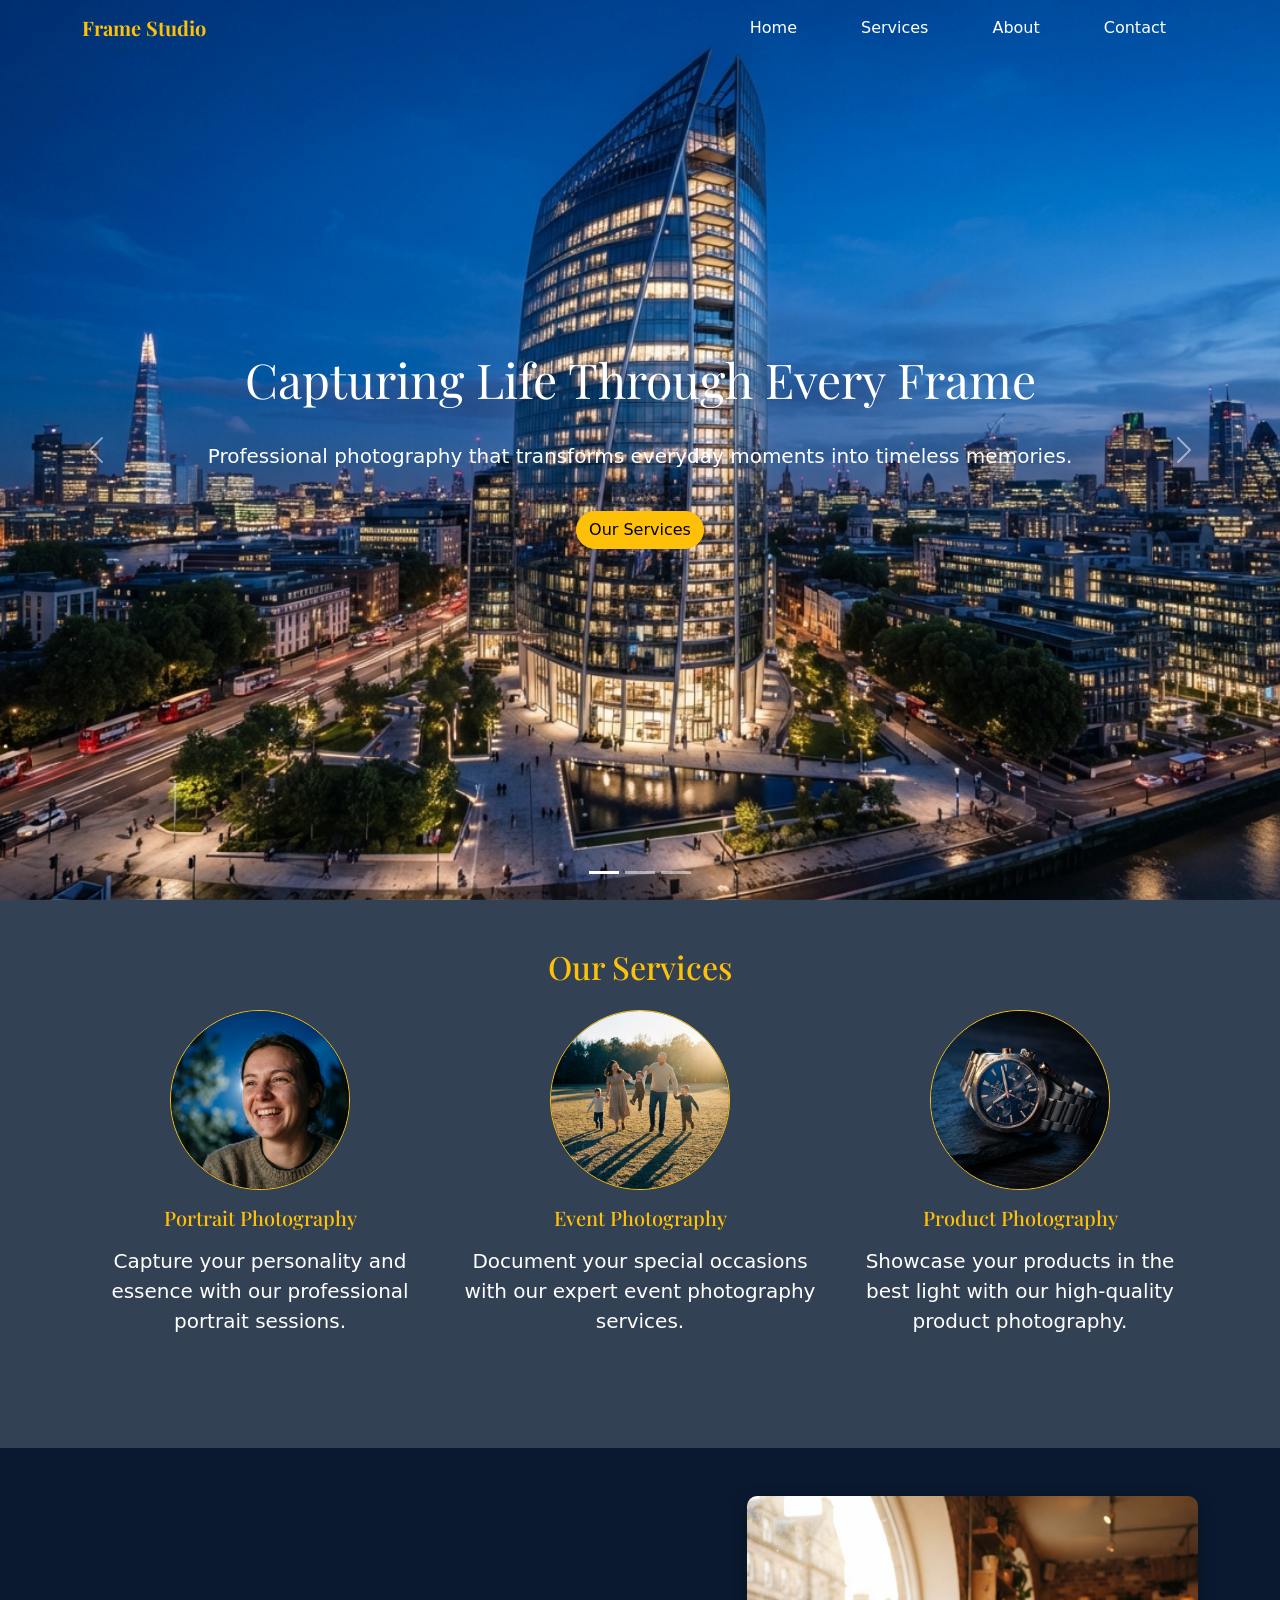
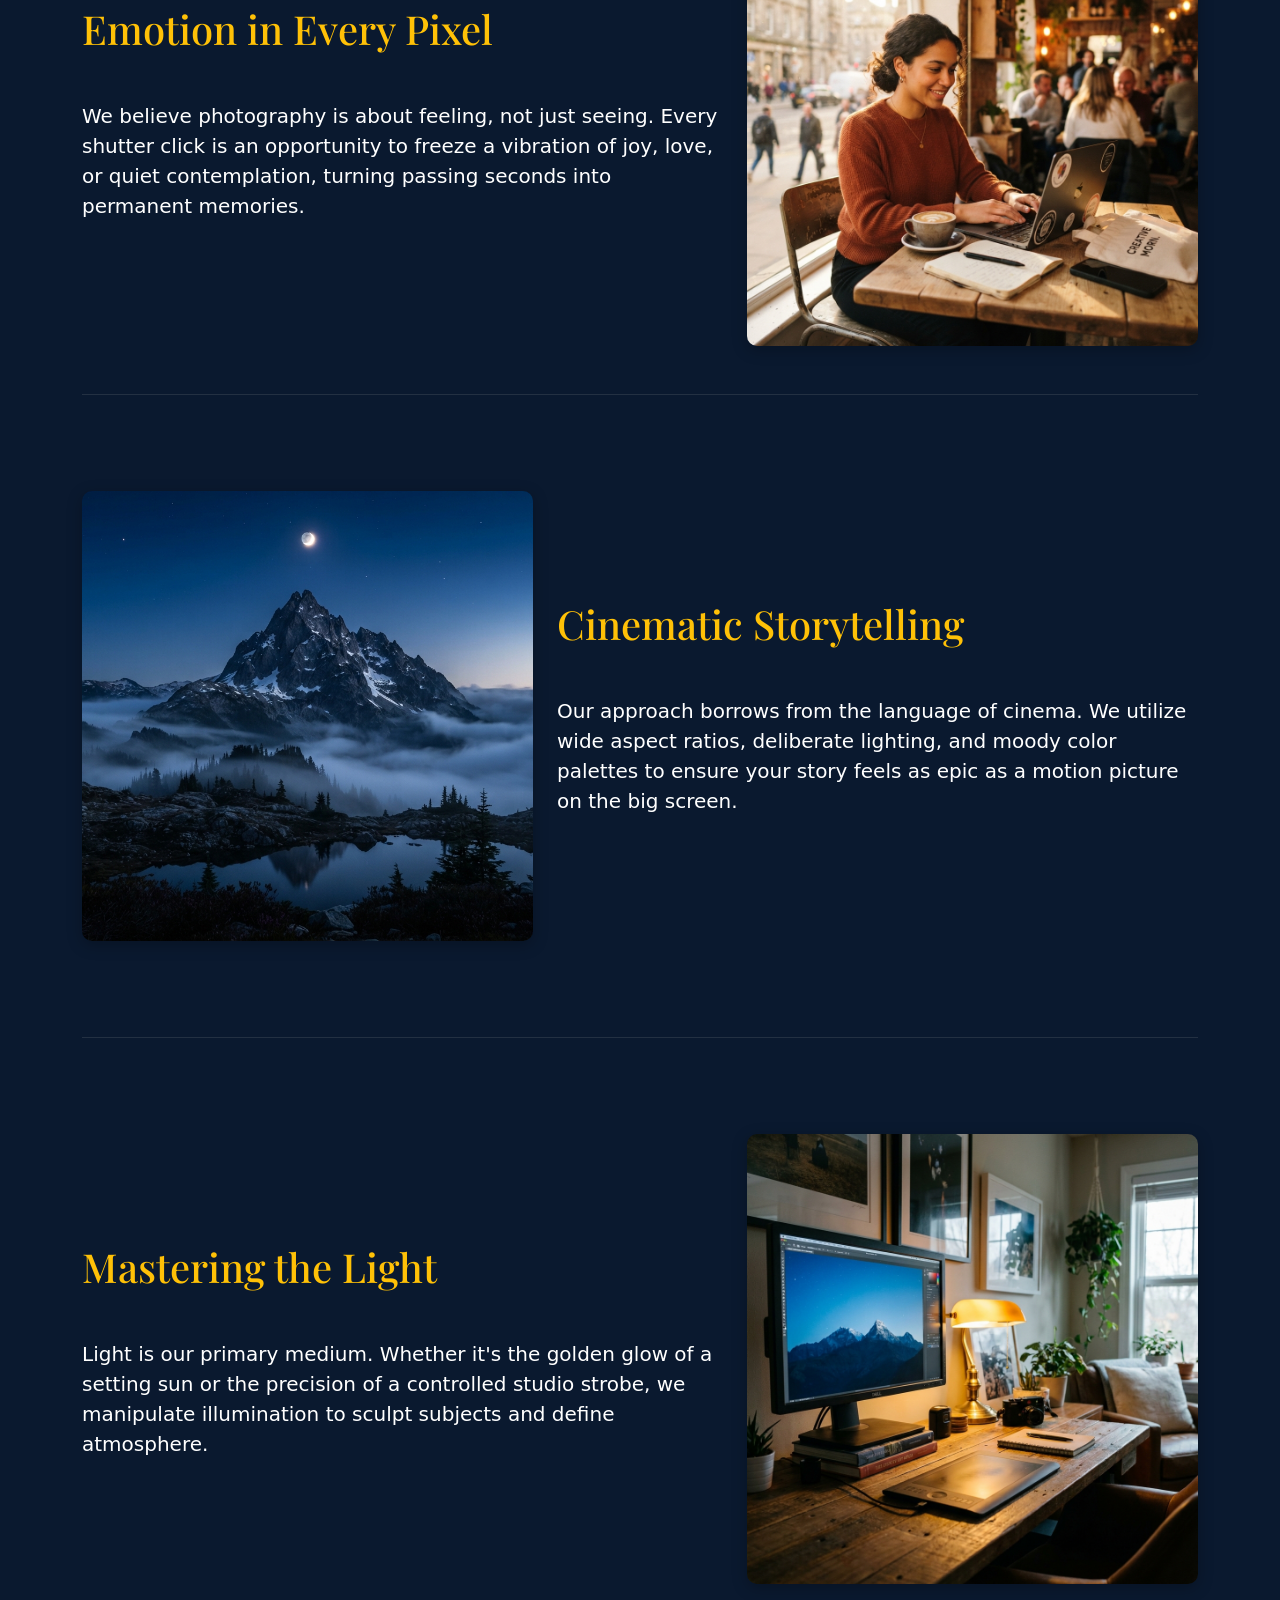
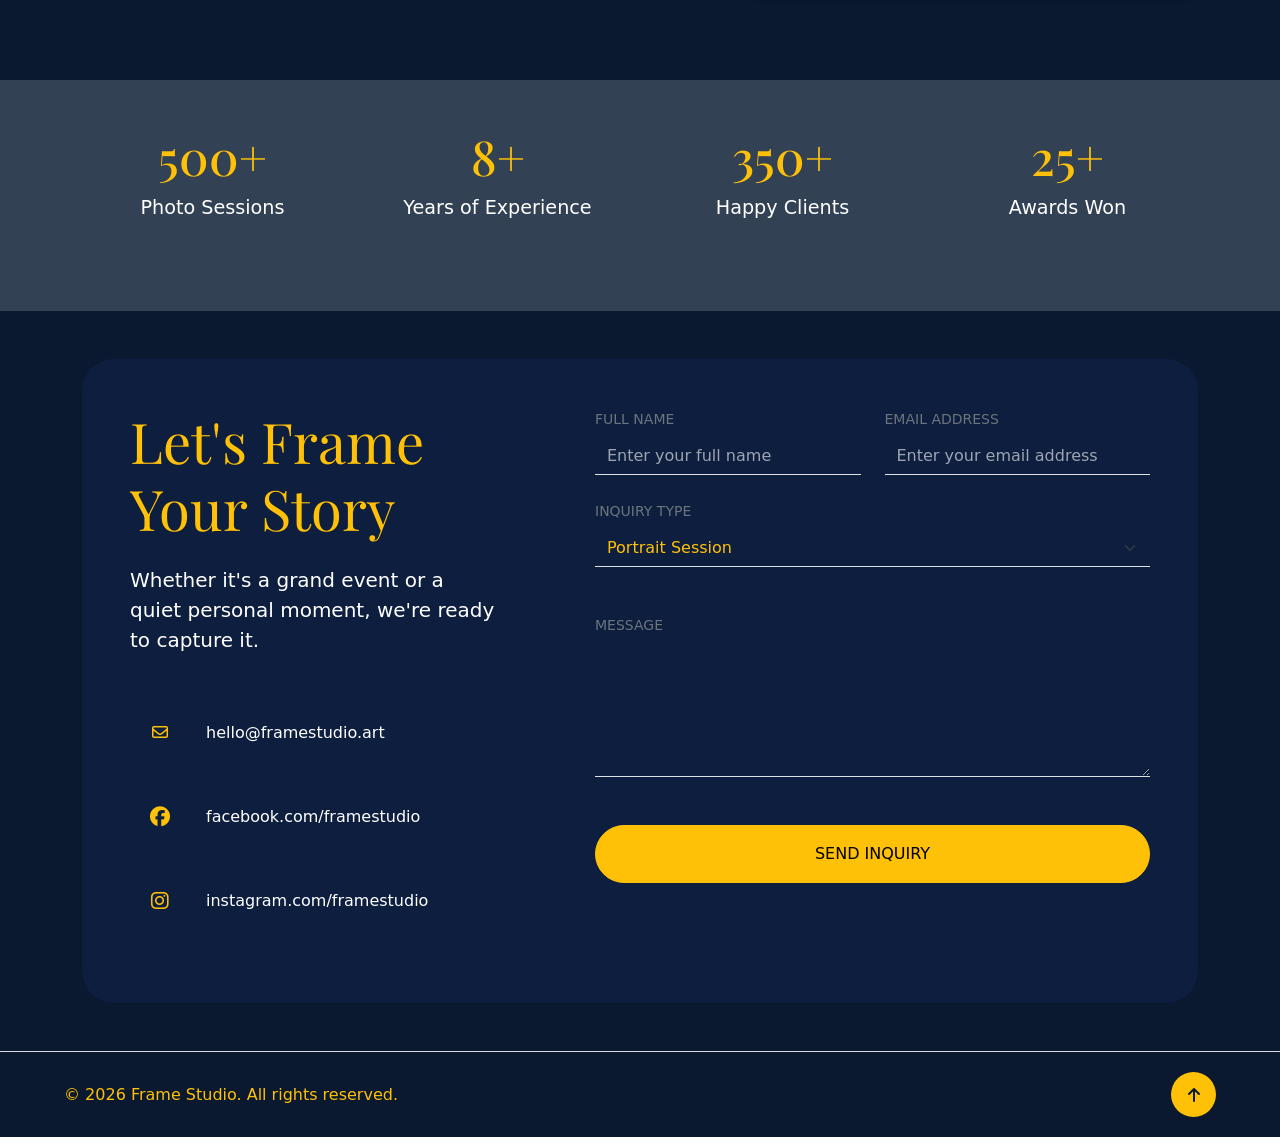
<file: task2-FrameStudio/index.html>
<!DOCTYPE html>
<html lang="en">
<head>
    <meta charset="UTF-8">
    <meta name="viewport" content="width=device-width, initial-scale=1.0">
    <title>Frame Studio</title>
    <link rel="stylesheet" href="style.css">
    <link rel="preconnect" href="https://fonts.googleapis.com">
    <link rel="preconnect" href="https://fonts.gstatic.com" crossorigin>
    <link href="https://fonts.googleapis.com/css2?family=Inter:wght@300;400;500;600&family=Playfair+Display:wght@500;600;700;800&display=swap" rel="stylesheet">
    <link rel="stylesheet" href="https://cdnjs.cloudflare.com/ajax/libs/font-awesome/6.7.2/css/all.min.css">
    <link href="https://cdn.jsdelivr.net/npm/bootstrap@5.3.8/dist/css/bootstrap.min.css" rel="stylesheet" integrity="sha384-sRIl4kxILFvY47J16cr9ZwB07vP4J8+LH7qKQnuqkuIAvNWLzeN8tE5YBujZqJLB" crossorigin="anonymous">
</head>
<body>

<!-- 1) header -->
    <header>
        <nav class="navbar navbar-expand-md navbar-dark fixed-top" id="navbar">
            <div class="container">
                <a class="navbar-brand text-warning fw-bold" href="#carousel">Frame Studio</a>
                <button class="navbar-toggler" type="button" data-bs-toggle="collapse" data-bs-target="#menu">
                    <span class="navbar-toggler-icon "></span>
                </button>
                <div class="collapse navbar-collapse" id="menu">
                    <ul class="navbar-nav ms-auto">
                        <li class="nav-item mx-lg-4">
                            <a class="nav-link text-white" href="#carousel">Home</a>
                        </li>
                        <li class="nav-item mx-lg-4">
                            <a class="nav-link text-white" href="#services">Services</a>
                        </li>
                        <li class="nav-item mx-lg-4">
                            <a class="nav-link text-white" href="#about">About</a>
                        </li>
                        <li class="nav-item mx-lg-4">
                            <a class="nav-link text-white" href="#contact">Contact</a>
                        </li>
                    </ul>
                </div>
            </div>
        </nav>
    </header>

<!-- 2)hero carousel -->
<div id="carousel" class="carousel slide" data-bs-ride="carousel">
  <div class="carousel-indicators">
    <button type="button" data-bs-target="#carousel" data-bs-slide-to="0" class="active" aria-current="true" aria-label="Slide 1"></button>
    <button type="button" data-bs-target="#carousel" data-bs-slide-to="1" aria-label="Slide 2"></button>
    <button type="button" data-bs-target="#carousel" data-bs-slide-to="2" aria-label="Slide 3"></button>
  </div>
  <div class="carousel-inner">
    <div class="carousel-item active">
      <img src="images/carousel1.png" class="d-block w-100" alt="image1">
      <div class="carousel-caption d-flex flex-column justify-content-center align-items-center h-100 top-0">
        <h1 class="display-5">Capturing Life Through Every Frame</h1>
        <br>
        <p class="lead">Professional photography that transforms everyday moments into timeless memories.</p>
        <br>
        <a href="#services" class="btn btn-warning rounded-pill">Our Services</a>
      </div>
    </div>
    <div class="carousel-item">
      <img src="images/carousel2.png" class="d-block w-100" alt="image2">
      <div class="carousel-caption d-flex flex-column justify-content-center align-items-center h-100 top-0">
        <h1 class="display-5">Timeless Moments, Artistically Preserved</h1>
        <br>
        <p class="lead">From portraits to special events, we capture emotions with creativity and precision.</p>
        <br>
        <a href="#about" class="btn btn-warning rounded-pill">About Us</a>
      </div>
    </div>
    <div class="carousel-item">
      <img src="images/carousel3.png" class="d-block w-100" alt="image3">
      <div class="carousel-caption d-flex flex-column justify-content-center align-items-center h-100 top-0">
        <h1 class="display-5">The Art of Professional Photography</h1>
        <br>
        <p class="lead">High-quality photography with artistic editing and attention to every detail.</p>
        <br>
        <a href="#contact" class="btn btn-warning rounded-pill">Get in Touch</a>

      </div>
    </div>
  </div>
  <button class="carousel-control-prev" type="button" data-bs-target="#carousel" data-bs-slide="prev">
    <span class="carousel-control-prev-icon" aria-hidden="true"></span>
    <span class="visually-hidden">Previous</span>
  </button>
  <button class="carousel-control-next" type="button" data-bs-target="#carousel" data-bs-slide="next">
    <span class="carousel-control-next-icon" aria-hidden="true"></span>
    <span class="visually-hidden">Next</span>
  </button>
</div>

<!-- 3)services -->
 <section id="services" class="bg-gray py-5">
    <div class="container">
        <h2 class="text-center mb-4 text-warning">Our Services</h2>
        <div class="row">
            <div class="col-lg-4 col-md-6 mb-5">
                    <img src="images/service1.png" class=" rounded-circle border border-warning mb-3 d-block mx-auto service-img" alt="Service 1" width="180" height="180">
                    <div class=" text-center">
                        <h5 class="text-warning mb-3">Portrait Photography</h5>
                        <p class="text-white lead">Capture your personality and essence with our professional portrait sessions.</p>
            
                </div>
            </div>
            <div class="col-lg-4 col-md-6 mb-5">
                    <img src="images/service2.png" class=" rounded-circle border border-warning mb-3 d-block mx-auto service-img" alt="Service 2" width="180" height="180">
                    <div class="text-center">
                        <h5 class="text-warning mb-3">Event Photography</h5>
                        <p class="text-white lead">Document your special occasions with our expert event photography services.</p>
                    </div>
            </div>
            <div class="col-lg-4 col-md-6 mb-5">
                    <img src="images/service3.png" class=" rounded-circle border border-warning mb-3 d-block mx-auto service-img" alt="Service 3" width="180" height="180">
                    <div class=" text-center">
                        <h5 class="text-warning mb-3">Product Photography</h5>
                        <p class="text-white lead">Showcase your products in the best light with our high-quality product photography.</p>
                    </div>
            </div>
        </div>
    </div>
</section>    

<!-- 4)about us -->
<section id="about" class="bg-navy py-5">
<div class="container">
    <div class="row align-items-center gy-5">
        <div class="col-lg-7">
        <h1 class="text-warning mb-5">Emotion in Every Pixel</h1>
        <p class="text-white lead">
        We believe photography is about feeling, not just seeing. Every shutter click is an opportunity to freeze a vibration of joy, love, or quiet contemplation, turning passing seconds into permanent memories.
        </p>
        </div>
        <div class="col-lg-5">
        <img src="images/card1.png" class="about-img" alt="img1">
        </div>
    </div>
    <hr class="border-secondary opacity-25 my-5">
    <div class="row align-items-center py-5">
        <div class="col-lg-5 order-lg-1">
        <img src="images/card2.png" class="about-img" alt="img2">
        </div>
        <div class="col-lg-7 order-lg-2">
        <h1 class="text-warning mb-5">Cinematic Storytelling</h1>
        <p class="text-white lead">Our approach borrows from the language of cinema. We utilize wide aspect ratios, deliberate lighting, and moody color palettes to ensure your story feels as epic as a motion picture on the big screen.</p>
        </div>
    </div>
    <hr class="border-secondary opacity-25 my-5">
    <div class="row align-items-center py-5">
        <div class="col-lg-7">
            <h1 class="text-warning mb-5">Mastering the Light</h1>
            <p class="text-white lead">Light is our primary medium. Whether it's the golden glow of a setting sun or the precision of a controlled studio strobe, we manipulate illumination to sculpt subjects and define atmosphere.</p>
                
        </div>
        <div class="col-lg-5">
        <img src="images/card3.png" class="about-img" alt="img3">
        </div>
    </div>

</div>
</section>

<!-- 5)numbers -->
 <section id="numbers" class="bg-gray py-5 ">
    <div class="container">
        <div class="row text-center">
            <div class="col-6 col-lg-3 mb-4">
                <h2 class="text-warning mb-2">500+</h2>
                <p class="text-white lead">Photo Sessions</p>
            </div>
            <div class="col-6 col-lg-3 mb-4">
                <h2 class="text-warning mb-2">8+</h2>
                <p class="text-white lead">Years of Experience</p>
            </div>
            <div class="col-6 col-lg-3 mb-4">
                <h2 class="text-warning mb-2">350+</h2>
                <p class="text-white lead">Happy Clients</p>
            </div>
            <div class="col-6 col-lg-3 mb-4">
                <h2 class="text-warning mb-2">25+</h2>
                <p class="text-white lead">Awards Won</p>
            </div>
        </div>
    </div>
 </section>

 <!-- 6)contact -->
<section id="contact" class="bg-navy py-5">
    <div class="container">
        <div class="card bg-blue border-0 rounded-5 overflow-hidden">
            <div class="row g-0 gy-5">
                <div class="col-lg-5 p-5">
                    <h1 class="display-4 text-warning mb-4">Let's Frame Your Story</h1>
                    <p class="lead text-white mb-5">
                    Whether it's a grand event or a quiet personal moment, we're ready to capture it.
                    </p>
                    <div class="d-flex align-items-center mb-4">
                        <div class="d-flex justify-content-center align-items-center icon" style="width:60px;height:60px;">
                             <a href="https://www.gmail.com" target="_blank" rel="noopener noreferrer">
                                <i class="fa-regular fa-envelope text-warning"></i>
                            </a>
                        </div>
                      <p class="text-white ms-3 mb-0">hello@framestudio.art</p>
                    </div>
                    <div class="d-flex align-items-center mb-4">
                        <div class="d-flex justify-content-center align-items-center icon" style="width:60px;height:60px;">
                             <a href="https://www.facebook.com" target="_blank" rel="noopener noreferrer">
                                <i class="fa-brands fa-facebook fa-lg" style="color: rgb(255, 193, 7);"></i>
                            </a>
                        </div>
                      <p class="text-white ms-3 mb-0">facebook.com/framestudio</p>
                    </div>
                    <div class="d-flex align-items-center mb-4">
                        <div class="d-flex justify-content-center align-items-center icon" style="width:60px;height:60px;">
                             <a href="https://www.instagram.com" target="_blank" rel="noopener noreferrer">
                                <i class="fa-brands fa-instagram fa-lg" style="color: rgb(255, 193, 7);"></i>
                            </a>
                        </div>
                      <p class="text-white ms-3 mb-0">instagram.com/framestudio</p>
                    </div>
                </div>
                <div class="col-lg-7 p-5">
                    <div class="row">
                            <div class="col-md-6 mb-4">
                                <label class="form-label text-secondary small">FULL NAME</label>
                                <input type="text" class="form-control bg-transparent border-0 border-bottom rounded-0 text-white" placeholder="Enter your full name">
                            </div>
                            <div class="col-md-6 mb-4">
                                <label class="form-label text-secondary small">EMAIL ADDRESS</label>
                                <input type="email" class="form-control bg-transparent border-0 border-bottom rounded-0 text-white" placeholder="Enter your email address">
                            </div>
                            <div class="col-12 mb-4">

                                <label class="form-label text-secondary small">INQUIRY TYPE</label>
                                <select class="form-select bg-transparent border-0 border-bottom rounded-0 text-warning" aria-label="Default">
                                    <option>Portrait Session</option>
                                    <option> Corporate Event </option>
                                    <option>Product Photography</option>
                                    <option>Creative Projects</option>
                                </select>
                            </div>
                            <div class="col-12">    

                                <label class="form-label text-secondary small mt-4">MESSAGE</label>
                                <textarea class="form-control bg-transparent border-0 border-bottom rounded-0 text-white" rows="5" placeholder="Write your message here..."> </textarea>
                            </div>
                            <div class="d-grid mt-5">
                            <button class="btn btn-warning rounded-pill py-3">SEND INQUIRY</button>
                            </div>
                    </div>
                </div>
            </div>
        </div>
    </div>
</section>
<hr class="border-secondary my-0">

<!-- 7)footer -->
<footer class="bg-navy footer">
    <div class="footer-container">
        <p>&copy; 2026 Frame Studio. All rights reserved.</p>

        <a href="#carousel" class="back-to-top">
            <i class="fa-solid fa-arrow-up"></i>
        </a>
    </div>
</footer>

<script src="https://cdn.jsdelivr.net/npm/bootstrap@5.3.8/dist/js/bootstrap.bundle.min.js"></script>
<script src="script.js"></script>
</body>
</html>
</file>
<file: task2-FrameStudio/style.css>
/* for color variables & font*/
:root{
    --navy:#0a192f;
    --blue:#1e3b8a2a;
    --gray:#334155;
}

.bg-navy{
    background-color: var(--navy) !important;
}

.bg-blue{
    background-color: var(--blue) !important;
}
.bg-gray{
    background-color: var(--gray) !important;
}
h1,h2,h3,h4,h5,h6,
.navbar-brand{
    font-family:"Playfair Display", serif;
}
/* for navbar scrolled & active link */
#navbar{
    transition: .4s;
}
#navbar.scrolled{
    background: var(--navy);
    box-shadow:0 4px 15px rgba(0,0,0,.25);
}

/* for hero section */
.carousel-item{
    height: 100vh;
}

.carousel-item img{
    width: 100%;
    height: 100%;
    object-fit: cover;
}
/* for service section */
.service-img{
    transition: all 0.3s ease-in-out;
}

.service-img:hover{
    transform: scale(1.1);
}
/*for about section*/
.about-img{
    width:100%;
    height:450px;
    object-fit:cover;
    border-radius: 10px;
    box-shadow: 0 4px 15px rgba(0,0,0,.25);
}
/* for numbers section */
#numbers{
    
    padding:120px 0;
}
#numbers h2{
    font-size:3rem;
}
#numbers p{
    font-size:1.2rem;
}
/* for contact section */
.icon:hover{
    background-color: var(--blue);
    border-radius: 50%;
    transition: all 0.3s ease-in-out;
}
.form-control::placeholder{
    color: rgba(255,255,255,.6) !important;
    opacity: 1 !important;
}
/* for footer section */
.footer{
    padding: 20px 0;
}

.footer-container{
    width: 90%;
    max-width: 1320px;
    margin: auto;
    display: flex;
    justify-content: space-between;
    align-items: center;
}

.footer p{
    color: #ffc107;
    margin: 0;
}

.back-to-top{
    width: 45px;
    height: 45px;
    background-color: #ffc107;
    color: var(--navy);
    border-radius: 50%;
    display: flex;
    justify-content: center;
    align-items: center;
    text-decoration: none;
    transition: .3s;
}

.back-to-top:hover{
    background-color: #e0a800;
}
</file>
